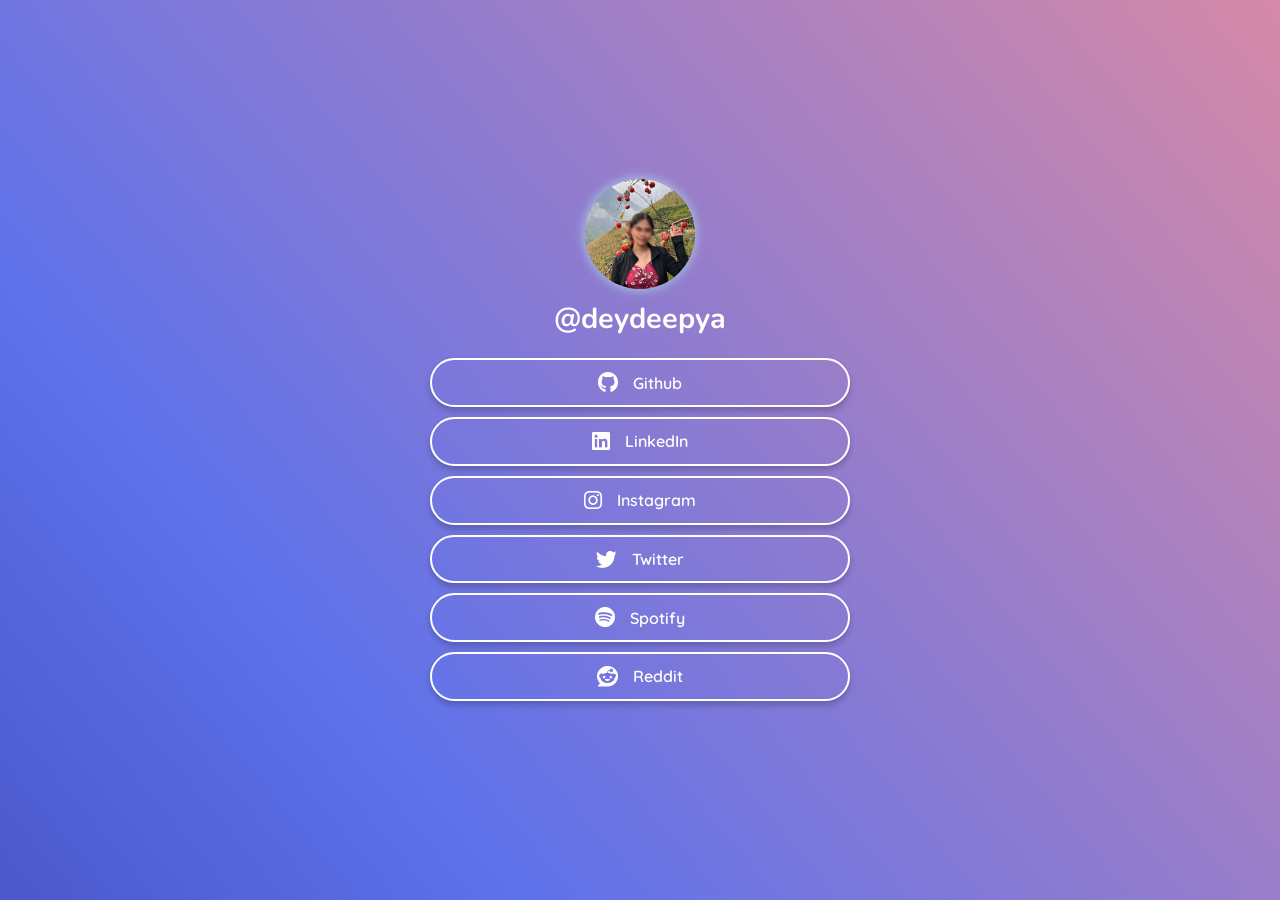
<file: linktree/index.html>
<!DOCTYPE html>
<html lang="en">
<head>
    <meta charset="UTF-8">
    <meta http-equiv="X-UA-Compatible" content="IE=edge">
    <meta name="viewport" content="width=device-width, initial-scale=1.0">
    <title>lethientruc.c | links & portfolio</title>
    <link rel="icon" type="image/x-icon" href="mini-sub/images/kitty.png">

    <!--LINKING-->
    <link rel="stylesheet" href="style.css">
    <link rel="stylesheet" href="https://cdnjs.cloudflare.com/ajax/libs/font-awesome/6.1.2/css/all.min.css" integrity="sha512-1sCRPdkRXhBV2PBLUdRb4tMg1w2YPf37qatUFeS7zlBy7jJI8Lf4VHwWfZZfpXtYSLy85pkm9GaYVYMfw5BC1A==" crossorigin="anonymous" referrerpolicy="no-referrer" />

    <!--FONTS-->
    <link href="https://fonts.googleapis.com/css2?family=Nunito:wght@700&family=Quicksand:wght@600&display=swap" rel="stylesheet">
</head>

<body>
    <section>
        <div>
            <img src="mini-sub/images/pfp.jpg" alt="displaypic"/>
            <h2>@deydeepya</h2>
            <!--<div class="dynamic-text-container">
                <p><span class="dynamic-text"></span></p>
            </div> -->

            <div>
                <a href="https://github.com/codingsanji" target="_blank">
                    <i class="fa-brands fa-github"></i>
                    <p>Github</p>
                </a>
                <a href="https://www.linkedin.com/in/sombatla-truc-deydeepya-lakshmi-096202274/" target="_blank"> 
                    <i class="fa-brands fa-linkedin"></i>
                    <p>LinkedIn</p>
                </a>
                <a href="https://www.instagram.com/lethientruc.c/" target="_blank">
                    <i class="fa-brands fa-instagram"></i>
                    <p>Instagram</p>
                </a>
                <a href="https://x.com/lethientruc_c" target="_blank">
                    <i class="fa-brands fa-twitter"></i>
                    <p>Twitter</p>
                </a>
                <a href="https://open.spotify.com/user/31qdkq24rzp5r5yqmxhod6reqztu?si=307943cbbb5d425b" target="_blank">
                    <i class="fa-brands fa-spotify"></i>
                    <p>Spotify</p>
                </a>
                <a href="https://www.reddit.com/user/LyraeDPhool/" target="_blank">
                    <i class="fa-brands fa-reddit"></i>
                    <p>Reddit</p>
                </a>
            </div>
        </div>
    </section>
</body>

<script src="work.js"></script>
</html>
</file>
<file: linktree/style.css>
* {
    box-sizing: border-box;
    margin: 0;
    padding: 0;
}

body {
    height: 100vh;
    display: flex;
    flex-direction: column;
    background: linear-gradient(50deg, #120c6e, #5e72eb, #ff9190, #fdc094);
    background-size: 300% 300%;
    animation: color 10s ease-in-out infinite;
    color: #fff;
}

@keyframes color {
    0% { background-position: 0 50%; }
    50% { background-position: 100% 50%; }
    100% { background-position: 0 50%; }
}

h2 {
    font-family: "Nunito", sans-serif;
    font-size: 1.8em;
    font-weight: 700;
    text-transform: lowercase;
    color: white;
    text-align: center;
    margin-bottom: -10px;
}

section {
    display: grid;
    place-items: center;
    position: absolute;
    inset: 0;
    overflow-y: scroll;
}

section div {
    display: flex;
    flex-direction: column;
    gap: 10px;
    width: 100%;
    max-width: 500px;
    margin: 0 auto;
    padding: 20px;
    align-items: center;
    text-align: center;
}

section div img {
    width: 110px;
    aspect-ratio: 1;
    border-radius: 50%;
    box-shadow: 0 0 10px 2px rgba(173, 216, 230, 0.7);
}

a {
    display: flex;
    align-items: center;
    justify-content: center;
    width: 100%;
    padding: 12px 0;
    color: white;
    text-decoration: none;
    border: 2px solid white;
    border-radius: 25px;
    font-family: "Quicksand", sans-serif;
    font-weight: 600;
    font-size: 1em;
    gap: 15px;
    box-shadow: 0px 4px 6px rgba(0, 0, 0, 0.2);
    transition: background 0.2s, color 0.2s;
}

a:hover {
    background: white;
    color: #0f172a;
}

a i {
    font-size: 1.3em;
}

::-webkit-scrollbar {
    width: 0; 
    background: transparent;
}

@media (max-width: 620px) {
    h2 {
        font-size: 1.5em;
        text-align: center;
        white-space: normal;
    }

    section {
        margin-top: -20px;
    }

    section div {
        width: 90%;
        max-width: 400px;
        padding: 15px;
    }

    section div img {
        width: 90px;
    }

    a {
        font-size: 1em;
        padding: 14px 0;
    }

    a i {
        font-size: 1.2em;
    }
}

@media (max-width: 375px) {
    h2 {
        font-size: 1.3em;
    }

    section div {
        padding: 10px;
    }

    section div img {
        width: 80px;
    }

    a {
        font-size: 0.9em;
        padding: 12px 0;
    }

    a i {
        font-size: 1.1em;
    }
}
</file>
